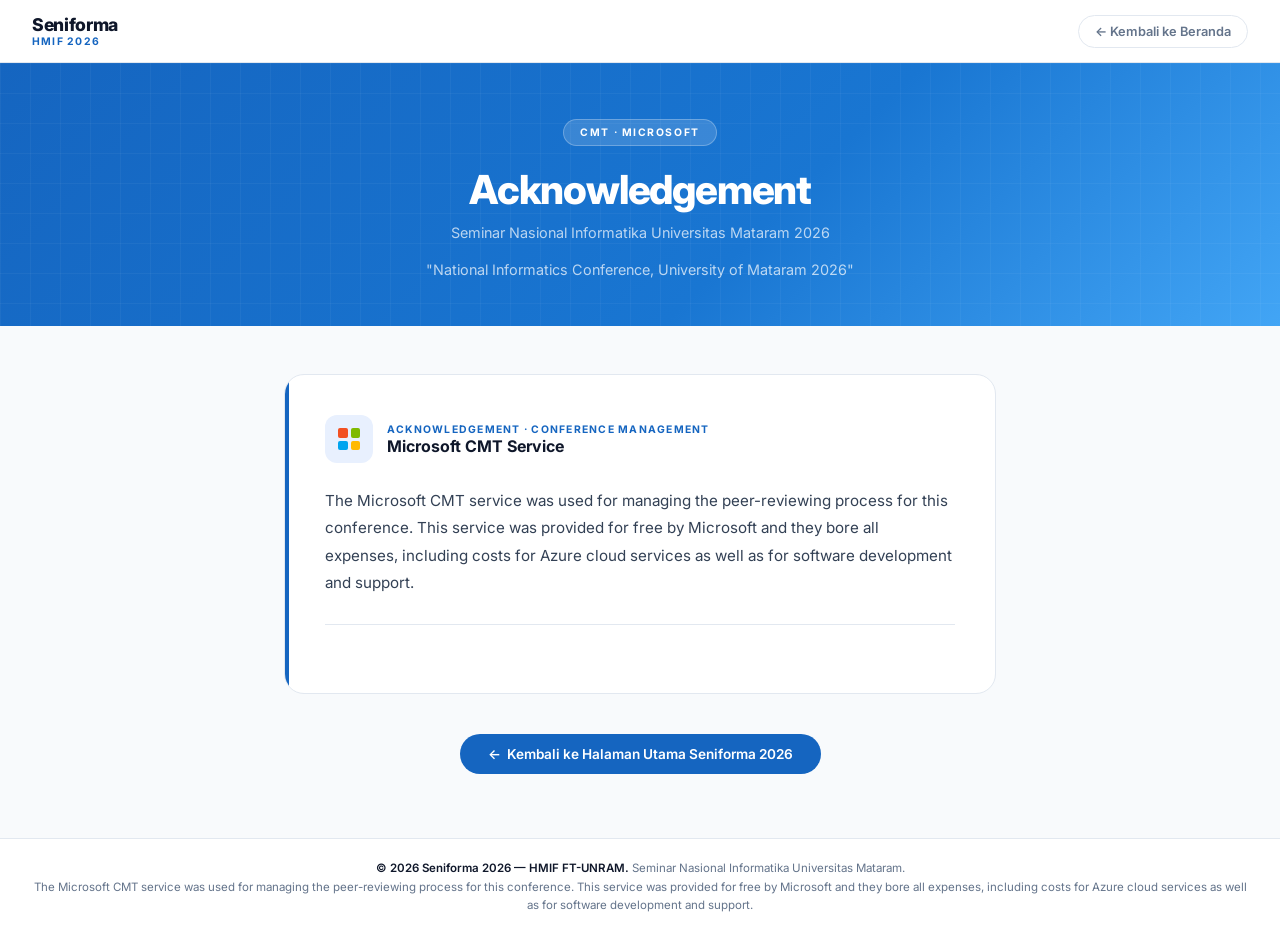
<file: cmt.html>
<!DOCTYPE html>
<html lang="en">
<head>
    <meta charset="UTF-8">
    <meta name="viewport" content="width=device-width, initial-scale=1.0">
    <title>CMT Acknowledgement — Seniforma 2026</title>
    <style>
        @import url('https://fonts.googleapis.com/css2?family=Inter:wght@300;400;500;600;700&display=swap');

        *, *::before, *::after { box-sizing: border-box; margin: 0; padding: 0; }

        :root {
            --blue: #1565C0;
            --blue-light: #e8f0fe;
            --blue-mid: #42A5F5;
            --text: #0f172a;
            --muted: #64748b;
            --border: #e2e8f0;
            --bg: #f8fafc;
        }

        body {
            font-family: 'Inter', sans-serif;
            background-color: var(--bg);
            color: var(--text);
            min-height: 100vh;
            display: flex;
            flex-direction: column;
        }

        /* Top bar */
        .topbar {
            background: white;
            border-bottom: 1px solid var(--border);
            padding: 14px 32px;
            display: flex;
            align-items: center;
            justify-content: space-between;
        }

        .topbar-brand {
            display: flex;
            align-items: center;
            gap: 10px;
            text-decoration: none;
        }

        .topbar-brand-name {
            font-weight: 800;
            font-size: 1.1rem;
            color: var(--text);
            letter-spacing: -0.02em;
        }

        .topbar-brand-sub {
            font-size: 0.65rem;
            font-weight: 700;
            color: var(--blue);
            letter-spacing: 0.12em;
            text-transform: uppercase;
        }

        .topbar-back {
            font-size: 0.8rem;
            font-weight: 600;
            color: var(--muted);
            text-decoration: none;
            display: flex;
            align-items: center;
            gap: 6px;
            padding: 8px 16px;
            border: 1px solid var(--border);
            border-radius: 999px;
            background: white;
            transition: border-color 0.2s, color 0.2s;
        }

        .topbar-back:hover { color: var(--blue); border-color: var(--blue-mid); }

        /* Hero strip */
        .hero-strip {
            background: linear-gradient(135deg, var(--blue) 0%, #1976D2 60%, #42A5F5 100%);
            padding: 56px 32px 48px;
            text-align: center;
            position: relative;
            overflow: hidden;
        }

        .hero-strip::before {
            content: '';
            position: absolute;
            inset: 0;
            background-image: linear-gradient(rgba(255,255,255,0.04) 1px, transparent 1px),
                              linear-gradient(90deg, rgba(255,255,255,0.04) 1px, transparent 1px);
            background-size: 30px 30px;
        }

        .hero-badge {
            display: inline-block;
            background: rgba(255,255,255,0.15);
            border: 1px solid rgba(255,255,255,0.25);
            color: white;
            font-size: 0.65rem;
            font-weight: 700;
            letter-spacing: 0.15em;
            text-transform: uppercase;
            padding: 6px 16px;
            border-radius: 999px;
            margin-bottom: 20px;
            position: relative;
            z-index: 1;
        }

        .hero-title {
            font-size: clamp(1.6rem, 4vw, 2.5rem);
            font-weight: 800;
            color: white;
            letter-spacing: -0.03em;
            line-height: 1.2;
            position: relative;
            z-index: 1;
            margin-bottom: 10px;
        }

        .hero-sub {
            font-size: 0.9rem;
            color: rgba(255,255,255,0.7);
            font-weight: 400;
            position: relative;
            z-index: 1;
        }

        .hero-sub2 {
            font-size: 0.9rem;
            color: rgba(255, 255, 255, 0.7);
            font-weight: 400;
            position: relative;
            z-index: 1;
        }

        /* Main content */
        main {
            flex: 1;
            max-width: 760px;
            width: 100%;
            margin: 0 auto;
            padding: 48px 24px 64px;
        }

        /* ACK card — teks wajib CMT ada di sini, plain dan mudah dibaca bot */
        .ack-card {
            background: white;
            border: 1px solid var(--border);
            border-radius: 20px;
            padding: 40px;
            margin-bottom: 32px;
            position: relative;
            overflow: hidden;
        }

        .ack-card::before {
            content: '';
            position: absolute;
            top: 0; left: 0;
            width: 4px;
            height: 100%;
            background: var(--blue);
            border-radius: 4px 0 0 4px;
        }

        .ack-card-header {
            display: flex;
            align-items: center;
            gap: 14px;
            margin-bottom: 24px;
        }

        .ms-logo-wrap {
            display: flex;
            align-items: center;
            justify-content: center;
            background: var(--blue-light);
            border-radius: 12px;
            width: 48px;
            height: 48px;
            flex-shrink: 0;
        }

        /* Microsoft logo via pure CSS squares */
        .ms-logo {
            display: grid;
            grid-template-columns: 1fr 1fr;
            gap: 3px;
            width: 22px;
            height: 22px;
        }

        .ms-logo span:nth-child(1) { background: #F25022; border-radius: 2px; }
        .ms-logo span:nth-child(2) { background: #7FBA00; border-radius: 2px; }
        .ms-logo span:nth-child(3) { background: #00A4EF; border-radius: 2px; }
        .ms-logo span:nth-child(4) { background: #FFB900; border-radius: 2px; }

        .ack-card-title {
            font-size: 1rem;
            font-weight: 700;
            color: var(--text);
        }

        .ack-card-label {
            font-size: 0.65rem;
            font-weight: 700;
            letter-spacing: 0.12em;
            text-transform: uppercase;
            color: var(--blue);
        }

        /* THE ACTUAL CMT REQUIRED TEXT — plain, visible, no tricks */
        .ack-text {
            font-size: 0.95rem;
            line-height: 1.8;
            color: #334155;
        }

        .ack-divider {
            height: 1px;
            background: var(--border);
            margin: 28px 0;
        }

        .ack-footer-note {
            display: flex;
            align-items: center;
            gap: 10px;
            font-size: 0.8rem;
            color: var(--muted);
        }

        .ack-footer-note-dot {
            width: 6px;
            height: 6px;
            background: var(--blue-mid);
            border-radius: 50%;
            flex-shrink: 0;
        }

        /* Info boxes */
        .info-grid {
            display: grid;
            grid-template-columns: 1fr 1fr;
            gap: 16px;
            margin-bottom: 32px;
        }

        @media (max-width: 520px) {
            .info-grid { grid-template-columns: 1fr; }
            .ack-card { padding: 28px 24px; }
            .topbar { padding: 12px 20px; }
        }

        .info-box {
            background: white;
            border: 1px solid var(--border);
            border-radius: 16px;
            padding: 24px;
        }

        .info-box-icon {
            width: 36px;
            height: 36px;
            background: var(--blue-light);
            border-radius: 10px;
            display: flex;
            align-items: center;
            justify-content: center;
            margin-bottom: 14px;
            font-size: 1rem;
        }

        .info-box-title {
            font-size: 0.85rem;
            font-weight: 700;
            color: var(--text);
            margin-bottom: 6px;
        }

        .info-box-text {
            font-size: 0.78rem;
            color: var(--muted);
            line-height: 1.6;
        }

        /* Back link section */
        .back-section {
            text-align: center;
            padding-top: 8px;
        }

        .back-link {
            display: inline-flex;
            align-items: center;
            gap: 8px;
            background: var(--blue);
            color: white;
            font-size: 0.85rem;
            font-weight: 600;
            text-decoration: none;
            padding: 12px 28px;
            border-radius: 999px;
        }

        .back-link:hover { background: #1251a3; }

        /* Footer */
        footer {
            background: white;
            border-top: 1px solid var(--border);
            padding: 20px 32px;
            text-align: center;
            font-size: 0.72rem;
            color: var(--muted);
            line-height: 1.6;
        }

        footer strong { color: var(--text); font-weight: 600; }
    </style>
</head>
<body>

    <!-- Top navigation -->
    <div class="topbar">
        <a href="index.html" class="topbar-brand">
            <div style="display:flex;flex-direction:column;">
                <span class="topbar-brand-name">Seniforma</span>
                <span class="topbar-brand-sub">HMIF 2026</span>
            </div>
        </a>
        <a href="index.html" class="topbar-back">&#8592; Kembali ke Beranda</a>
    </div>

    <!-- Hero strip -->
    <div class="hero-strip">
        <div class="hero-badge">CMT · Microsoft</div>
        <h1 class="hero-title">Acknowledgement</h1>
        <p class="hero-sub">Seminar Nasional Informatika Universitas Mataram 2026</p><br>
        <p class="hero-sub2">"National Informatics Conference, University of Mataram 2026"</p>
    </div>

    <!-- Main -->
    <main>

        <!-- ACK Card — required CMT text lives here -->
        <div class="ack-card">
            <div class="ack-card-header">
                <div class="ms-logo-wrap">
                    <div class="ms-logo">
                        <span></span><span></span><span></span><span></span>
                    </div>
                </div>
                <div>
                    <div class="ack-card-label">Acknowledgement · Conference Management</div>
                    <div class="ack-card-title">Microsoft CMT Service</div>
                </div>
            </div>

            <!-- REQUIRED CMT TEXT — exactly as specified, plain and visible -->
            <p class="ack-text">
                The Microsoft CMT service was used for managing the peer-reviewing process for this conference. This service was provided for free by Microsoft and they bore all expenses, including costs for Azure cloud services as well as for software development and support.
            </p>

            <div class="ack-divider"></div>
        </div>

        <!-- Back button -->
        <div class="back-section">
            <a href="index.html" class="back-link">&#8592; &nbsp;Kembali ke Halaman Utama Seniforma 2026</a>
        </div>

    </main>

    <!-- Footer -->
    <footer>
        <strong>&copy; 2026 Seniforma 2026 — HMIF FT-UNRAM.</strong> Seminar Nasional Informatika Universitas Mataram.<br>
        The Microsoft CMT service was used for managing the peer-reviewing process for this conference. This service was provided for free by Microsoft and they bore all expenses, including costs for Azure cloud services as well as for software development and support.
    </footer>

</body>
</html>
</file>
